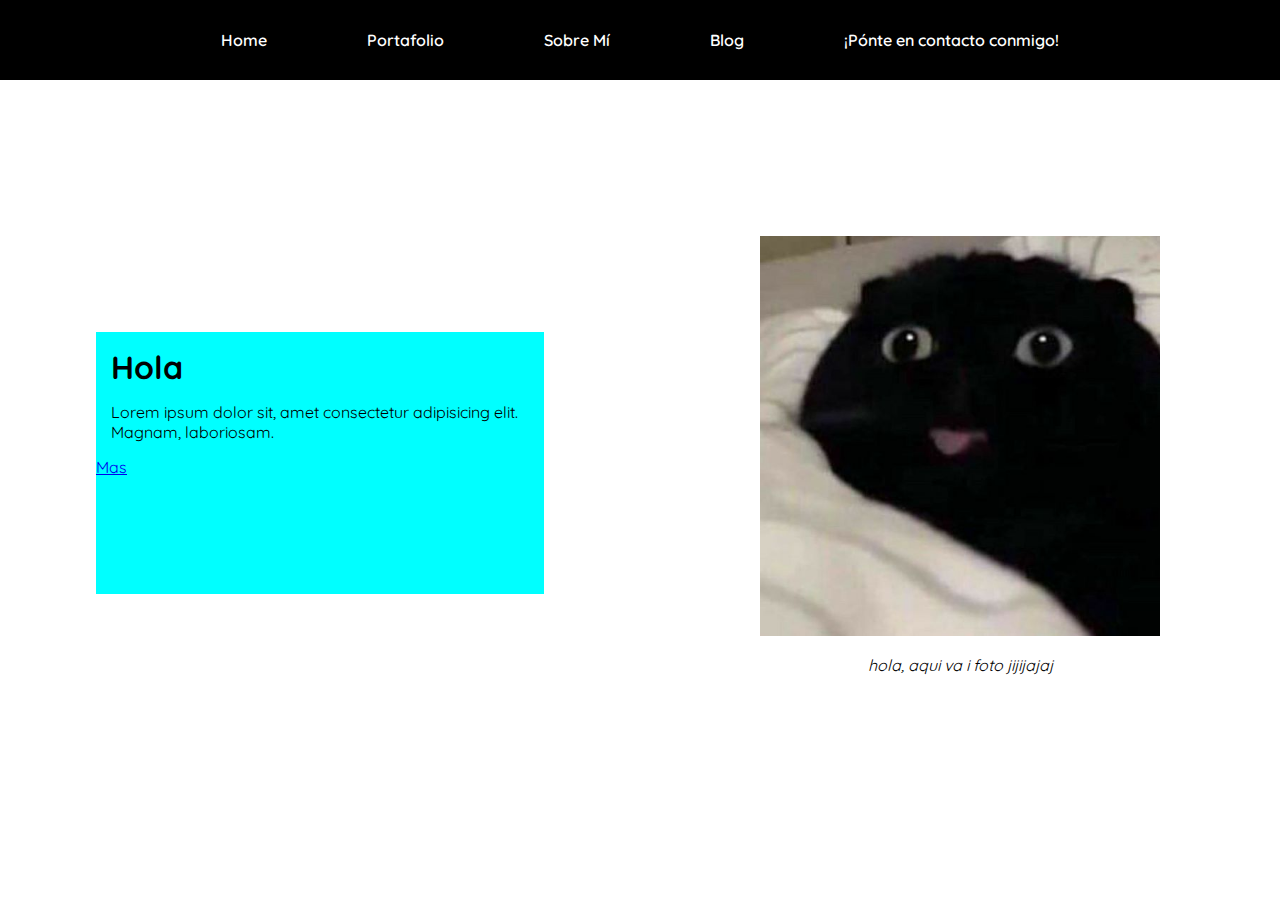
<file: index.html>
<!DOCTYPE html>
<html lang="en">
<head>
    <meta charset="UTF-8">
    <meta http-equiv="X-UA-Compatible" content="IE=edge">
    <meta name="viewport" content="width=device-width, initial-scale=1.0">
    <title>Hola, mi nombre es Susana Salazar</title>
    <link rel="stylesheet" href="/style.css">
    <link rel="preconnect" href="https://fonts.googleapis.com">
    <link rel="preconnect" href="https://fonts.gstatic.com" crossorigin>
    <link href="https://fonts.googleapis.com/css2?family=Caveat&family=Quicksand&family=Roboto+Mono:wght@100&display=swap" rel="stylesheet">
</head>
<body>
    <nav>
        <ul class="lista-menu">
            <li><a href="#">Home</a></li>
            <li><a href="#">Portafolio</a></li>
            <li><a href="#">Sobre Mí</a></li>
            <li><a href="#">Blog</a></li>
            <li><a href="#">¡Pónte en contacto conmigo!</a></li>
        </ul>    
    </nav>
    <main class="banner">
        <div class="contenedor">
            <div class="contenido-text">
                <header>
                    <h1>Hola</h1>
                </header>
                <main>
                    <p>Lorem ipsum dolor sit, amet consectetur adipisicing elit. Magnam, laboriosam.</p>
                    <a href="#">Mas</a>
                </main>
                <footer>
                    
                </footer>
            </div>
            <div class="contenido-img">
                <header>
                    <!--<h4>holaaaa</h4>-->
                    <img src="./img/lenguita.jpg" alt="">
                    <footer>
                       <i><p>hola, aqui va i foto jijijajaj</p></i>
                    </footer>
                </header>
            </div>
        </div>
    </main>
</body>
</html>
</file>
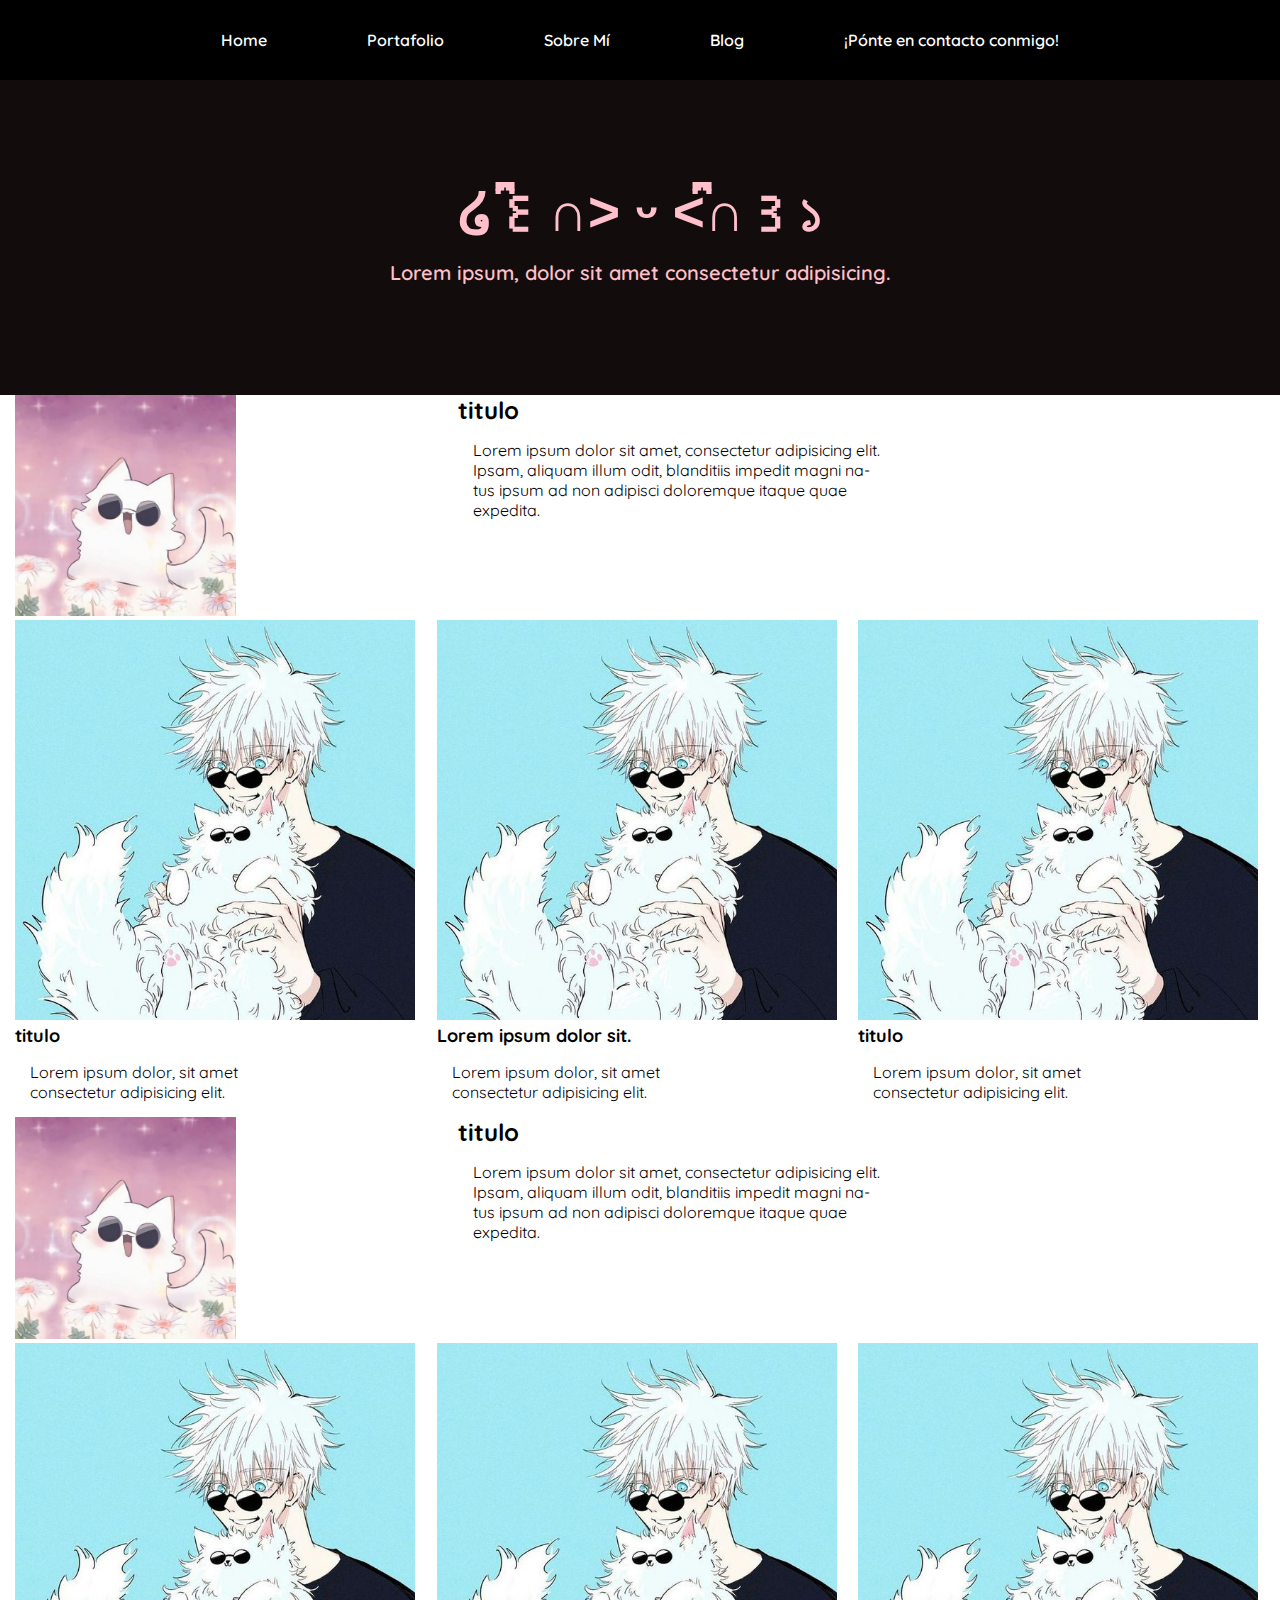
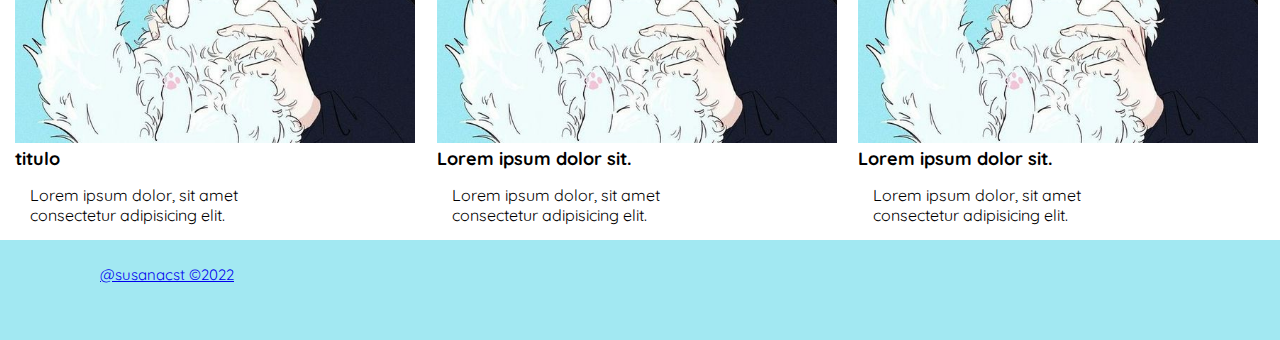
<file: blog.html>
<!DOCTYPE html>
<html lang="en">
<head>
    <meta charset="UTF-8">
    <meta http-equiv="X-UA-Compatible" content="IE=edge">
    <meta name="viewport" content="width=device-width, initial-scale=1.0">
    <title>Blog</title>
    <link rel="stylesheet" href="/style.css">
    <link rel="stylesheet" href="/blog-style.css">
    <link rel="preconnect" href="https://fonts.googleapis.com">
    <link rel="preconnect" href="https://fonts.gstatic.com" crossorigin>
    <link href="https://fonts.googleapis.com/css2?family=Caveat&family=Quicksand&family=Roboto+Mono:wght@100&display=swap" rel="stylesheet">
    
</head>
<body>
    <nav>
        <ul class="lista-menu">
            <li><a href="#">Home</a></li>
            <li><a href="#">Portafolio</a></li>
            <li><a href="#">Sobre Mí</a></li>
            <li><a href="#">Blog</a></li>
            <li><a href="#">¡Pónte en contacto conmigo!</a></li>
        </ul>    
    </nav>
    <div class="contenedor-banner-arriba">
        <div class="banner-presentacion">
            <div class="contenido-textoBanner">
                <h1>໒꒰ྀི∩˃ ᵕ ˂∩ྀི꒱১</h1>
                <p>Lorem ipsum, dolor sit amet consectetur adipisicing.</p>
            </div>
        </div>
    </div>
    <main>
        
        <div class="primera">
            <div class="contenedor-tarjetota">
                <div class="tarjetota">
                    <div class="tarjetota-img">
                        <img src="./img/GojoNeko.jpg" alt="">
                    </div>
                    <div class="tarjetota-txt">
                        <h2>titulo</h2>
                        <p>Lorem ipsum dolor sit amet, consectetur adipisicing elit. Ipsam, aliquam illum odit, blanditiis impedit magni natus ipsum ad non adipisci doloremque itaque quae expedita.</p>
                    </div>
                </div>
            </div>
        </div>
        <div class="tercia">
            <div class="contenedor-tarjeta">
                <div class="tarjeta">
                    <div class="tarjeta-img">
                        <img src="./img/GojoGatito.jpg" alt="">
                    </div>
                    <div class="tarjeta-txt">
                        <h2>titulo</h2>
                        <p>Lorem ipsum dolor, sit amet consectetur adipisicing elit.</p>
                    </div>
                </div>
            </div>
            <div class="contenedor-tarjeta">
                <div class="tarjeta">
                    <div class="tarjeta-img">
                        <img src="./img/GojoGatito.jpg" alt="">
                    </div>
                    <div class="tarjeta-txt">
                        <h4>Lorem ipsum dolor sit.</h4>
                        <p>Lorem ipsum dolor, sit amet consectetur adipisicing elit.</p>
                    </div>
                </div>
            </div>
            <div class="contenedor-tarjeta">
                <div class="tarjeta">
                    <div class="tarjeta-img">
                        <img src="./img/GojoGatito.jpg" alt="">
                    </div>
                    <div class="tarjeta-txt">
                        <h2>titulo</h2>
                        <p>Lorem ipsum dolor, sit amet consectetur adipisicing elit.</p>
                    </div>
                </div>
            </div>
        </div>
        <div class="primera">
            <div class="contenedor-tarjetota">
                <div class="tarjetota">
                    <div class="tarjetota-img">
                        <img src="./img/GojoNeko.jpg" alt="">
                    </div>
                    <div class="tarjetota-txt">
                        <h2>titulo</h2>
                        <p>Lorem ipsum dolor sit amet, consectetur adipisicing elit. Ipsam, aliquam illum odit, blanditiis impedit magni natus ipsum ad non adipisci doloremque itaque quae expedita.</p>
                    </div>
                </div>
            </div>
        </div>
        <div class="tercia">
            <div class="contenedor-tarjeta">
                <div class="tarjeta">
                    <div class="tarjeta-img">
                        <img src="./img/GojoGatito.jpg" alt="">
                    </div>
                    <div class="tarjeta-txt">
                        <h2>titulo</h2>
                        <p>Lorem ipsum dolor, sit amet consectetur adipisicing elit.</p>
                    </div>
                </div>
            </div>
            <div class="contenedor-tarjeta">
                <div class="tarjeta">
                    <div class="tarjeta-img">
                        <img src="./img/GojoGatito.jpg" alt="">
                    </div>
                    <div class="tarjeta-txt">
                        <h4>Lorem ipsum dolor sit.</h4>
                        <p>Lorem ipsum dolor, sit amet consectetur adipisicing elit.</p>
                    </div>
                </div>
            </div>
            <div class="contenedor-tarjeta">
                <div class="tarjeta">
                    <div class="tarjeta-img">
                        <img src="./img/GojoGatito.jpg" alt="">
                    </div>
                    <div class="tarjeta-txt">
                        <h4>Lorem ipsum dolor sit.</h4>
                        <p>Lorem ipsum dolor, sit amet consectetur adipisicing elit.</p>
                    </div>
                </div>
            </div>
        </div>
    </main>
    <footer id="carta-final">
        <!-- <li class="footer-link"><a href="#">Susana Salazar</a>@susanacst ©2022</li> -->
        <li class="footer-link"><a href="https://t.me/susanacst">@susanacst ©2022</a></li>
    </footer>
    
    
    </div>
</body>
</html>
</file>
<file: style.css>
*{
    box-sizing: border-box;
    padding: 0;
    margin: 0;
}
body{
    min-height: 100vh;
    font-family:'Quicksand', sans-serif;
}
nav{
    width: 100%;
    display: flex;
    align-items: center;
    position: relative;
    height: 80px;
    justify-content: center;
    transition: all 0.5s ease-in;
    background-color: black;
}
nav .lista-menu{
    display: flex;
    align-items: center;
    justify-content: center;
    list-style-type: none;
}
nav .lista-menu li{
    display: inline-block;
    margin: 15px 35px;
    white-space: nowrap;
}
nav .lista-menu a{    
    position: relative;
    margin: 0px 15px;
    text-decoration: none;
    color: white;
    font-weight: 600;
}
nav .lista-menu a:hover{
    color: #EDDDE0;
    transition: all 0.7s ease;
}
nav .lista-menu a::after{
    position: absolute;
    bottom: 7px;
    left: 0px;
    width: 100%;
    height: 4px;
    background-color: #EDDDE0;
    content: "";
    opacity: 0;
    transition: opacity 0.3s ease 0s, transform 0.3s ease 0s;
    transform: translateY(20px); 
}
nav .lista-menu a:hover::after{
    opacity:1;
    transform: translateY(15px)
}
.banner{
    display: flex;
    justify-items: center;
    align-items: center;
    min-height: 85vh;
}
.banner .contenedor{
    width: 100%;
    display: grid;
    grid-template-columns: repeat(2,1fr)
}
.banner .contenedor .contenido-img{
    display: flex;
    justify-content: center;
}
.banner .contenedor .contenido-img img{
    height: 400px;
    justify-content: center;
}
.banner .contenedor .contenido-img p{
    justify-content: center;
    text-align: center;
    
}
.banner .contenedor .contenido-text{
    margin: 15%;
    align-items: center;
    background-color: aqua;
}
.banner .contenedor .contenido-text h1,p,input{
    margin: 15px;
}
.banner .contenedor .contenido-text a{
    
}
</file>
<file: blog-style.css>
*{
    box-sizing: border-box;
    padding: 0;
    margin: 0;
}
body{
    min-height: 100vh;
    font-family:'Quicksand', sans-serif;
}
.contenedor-banner-arriba{
    background-color: rgb(19, 12, 12);
    display: flex;
    justify-content: center;
    align-items: center;
    /*min-height: 85vh;*/
    
    min-height: 35vh;
}
.banner-presentacion{
    width: 100%;
    /* display: flex;
    justify-content: center;
    align-items: center; */
    color: wheat;
}
.banner-presentacion .contenido-textoBanner{
    width: 100%;
    /* background-color: aqua; */
    color: pink;
    /* display: flex;
    justify-content: center;
    align-items: center; */
    text-align: center;
    
}
main{
    padding-left: 15px;
}

.contenido-textoBanner h1{
    color: pink;
    font-size: 55px;
}
.contenido-textoBanner p{
    font-size: 20px;
    font-weight: 600;
}
.primera{
    display: flex;
}
.tarjetota{
    display: grid;
    grid-template-columns: repeat(2,1fr);
    width: 70%;
}
.tarjetota-img img{
    width: 50%;
}
.tarjetota-txt{
    hyphens: auto;
    word-wrap: break-word;
    word-break: break-word;
}
.tercia{
    display: grid;
    grid-template-columns: repeat(3,1fr);
}
.contenedor-tarjeta{
    width: fit-content;
    width: 100%;
}
.tarjeta{
    width: 70%;
}
.tarjeta-img img{ 
    width: 400px;
    height: 70%;
}
.tarjeta-txt{
    /* hyphens: auto; */
    word-wrap: break-word;
    word-break: break-word;
}
.tarjeta-txt h2{
    font-size: large;
}
.tarjeta h4{
    font-size: large;
}
footer{
    background-color: #A2E8F2;
    height: 100px;
    font-size: 15px;
    /* border:solid #000000;
    border-width: 2px; */
}
footer li{
    padding: 25px 100px;
    display: inline-grid;
    grid-auto-flow: row;
    grid-gap: 24px;
    justify-items: center;
    margin: auto;
}
.footer-link{
    list-style-type:none;
}
</file>
